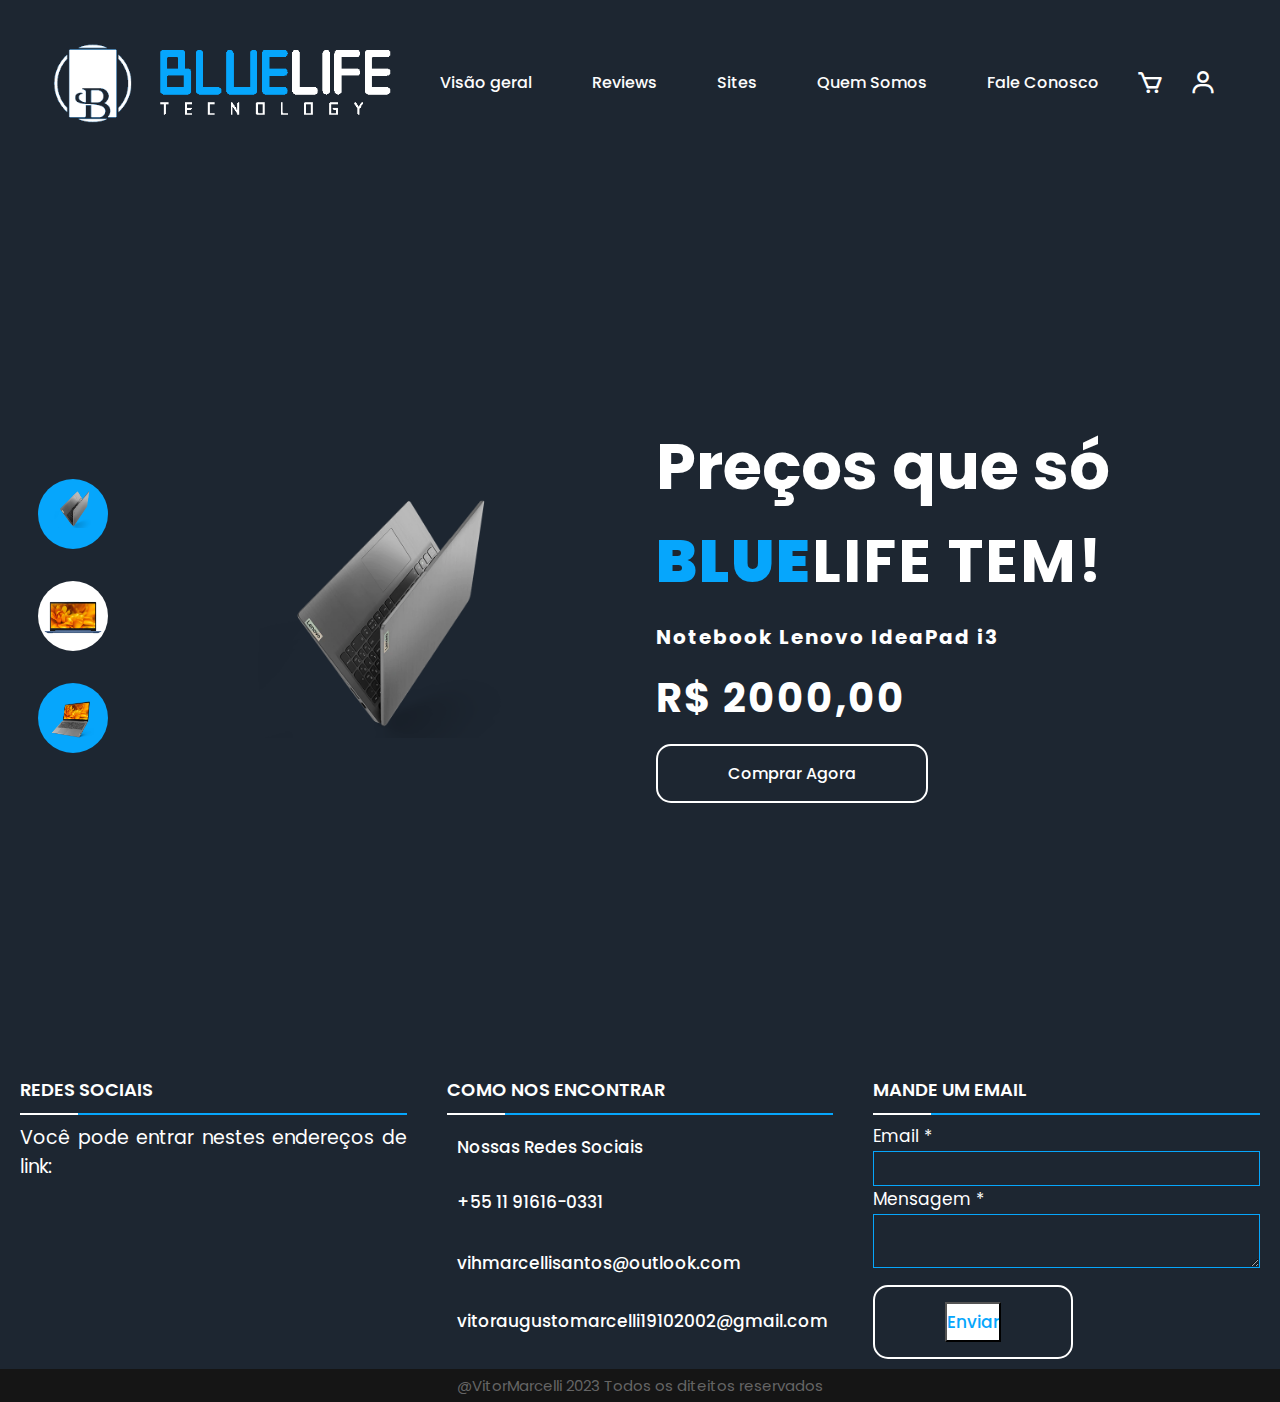
<file: index.html>
<!DOCTYPE html>
<html lang="en">
<head>
    <meta charset="UTF-8">
    <meta http-equiv="X-UA-Compatible" content="IE=edge">
    <meta name="viewport" content="width=device-width, initial-scale=1.0">
    <link rel="stylesheet"
    href="https://cdn.jsdelivr.net/npm/boxicons@latest/css/boxicons.min.css">
    <!-- or -->
    <link rel="stylesheet"
    href="https://unpkg.com/boxicons@latest/css/boxicons.min.css">
    <link rel="preconnect" href="https://fonts.googleapis.com">
    <link rel="preconnect" href="https://fonts.gstatic.com" crossorigin>
    <link href="https://fonts.googleapis.com/css2?family=Poppins:wght@300;400;500;600;700;800;900&display=swap" rel="stylesheet">
    <link rel="stylesheet" href="css/style.css">
    
    <title>BLUELIFE TECNOLOGY</title>
</head>
<body>

    <nav class="menu">
        <a href="#" class="logo"><img class="blueimage2" src="img/b.PNG" alt=""><img class="blueimage" src="img/BLUE.png" alt="BLUELIFE"></a>

        <ul class="navegação">
            <li><a href="#home">Visão geral</a></li>
            <li><a href="#reviews">Reviews</a></li>
            <li><a href="#sites">Sites</a></li>
            <li><a href="#quemsomos">Quem Somos</a></li>
            <li><a href="#faleconosco">Fale Conosco</a></li>
        </ul><!--navegação-->

        <div class="header-icons">
            <i class='bx bx-cart'></i>
            <div id="menu"><i class='bx bx-user'></i></div>
        </div><!--header-icons-->
    </nav>

    <section class="home">
        <div class="home-img">
            <img src="img/product1.png" class="one">
        </div><!--home-img-->

        <div class="home-text">

            <h1 >Preços que só</h1> 
            <h2><strong class="bluestrong">BLUE</strong>LIFE TEM!</h2>
            <h4>Notebook Lenovo IdeaPad i3 </h4>
            <h3>R$ 2000,00</h3>
            <a href="#" class="btn">Comprar Agora</a>
            
        </div><!--home-text-->

        <div class="main">
            <div class="row">
                <li><img src="img/main1.png"  id="imgslider" onclick="slider('img/product1.png')"></li>
            </div><!--row-->
    
            <div class="row2">
                <li><img src="img/main2.png" id="imgslider" onclick="slider('img/product2.png')"></li>
            </div><!--row2-->
    
            <div class="row3">
                <li><img src="img/main3.png" id="imgslider" onclick="slider('img/product3.png')"></li>
            </div><!--row3-->
        </div><!--main-->
    </section><!--home-->



    <footer>
        <div class="main-content">
            <div class="left box">
                <h2 class="footer__texto"> Redes Sociais </h2>
                <div class="content">
                    <p class="footer__p">Você pode entrar nestes endereços de link:</p>
    
                    <div class="social">
                        <a href="https://github.com/VitorMarcelli" target="_blank"><span><i class="fab fa-github"></i></a></span>
                        <a href="https://br.linkedin.com/in/vitor-augusto-marcelli-ba4070220" target="_blank"><span><i class="fab fa-linkedin"></i></a></span>
                        <a href="" target="_blank"><span class="fab fa-instagram"></span></a>
                    </div>
                </div>
            </div>
            <!--left box-->
            <div class="center box">
                <h2 class="footer__texto">Como nos Encontrar</h2>
                <div class="content">
                    <div class="place">
                        <span class="fas fa-map-marker"></span>
                        <span class="text">Nossas Redes Sociais</span>
                    </div>
    
                    <div class="phone">
                        <span class="fas fas fa-phone-alt"></span>
                        <span class="text">+55 11 91616-0331</span>
                    </div>
    
                    <div class="email">
                        <span class="fas fa-envelope"></span>
                        <span class="text">vihmarcellisantos@outlook.com</span>
                    </div>
                    <div class="email" style="margin-top: 0.8em;">
                        <span class="fas fa-envelope"></span>
                        <span class="text">vitoraugustomarcelli19102002@gmail.com</span>
                    </div>
                </div>
            </div>
            <div class="right box">
                <h2 class="footer__texto">Mande um email</h2>
                <div class="content">
                    <form action="#">
                        <div class="email">
                            <div class="text text__email">Email *</div>
                            <input type="email" required>
                        </div>
                        <div class="msg">
                            <div class="text text__email">Mensagem *</div>
                            <textarea rows="2" cols="25" required></textarea>
                        </div>
                        <div class="btn">
                            <button type="submit">Enviar</button>
                    
                        </div>
                        
                    </form>
                </div>
            </div>
        </div>
        <!--main-content-->
        <div class="bottom">
            <div class="center">
                <span class="credit">@VitorMarcelli</span>
                <span class="far fa-copyright">2023 Todos os diteitos reservados</span>
            </div>
        </div>
    </footer>
     
    <script rel="stylesheet" src="js/scriptjs.js"></script>
  
    <script>
        function slider (anything){
            document.querySelector ('.one') .src = anything;
        };

       let menu = document.querySelector ('#menu-icon');
       let navbar = document.querySelector ('.navbar');

       menu.onclick = () => {
        menu.classList.toggle ('bx-x');
        navbar.classList.toggle ('open');
       }
    </script>
    
</body>
</html>
</file>
<file: css/style.css>
*{
    margin: 0;
    padding: 0;
    box-sizing: border-box;
    font-family: 'Poppins', sans-serif;
    text-decoration: none;
    list-style: none;
    
}


.bluestrong{
    color: #06A6FC;
}

.blueimage{
    width: 9em;
    
}

.blueimage2 
{
    width: 4em;
}

#imgslider{
    width: 100px;
    margin-top: 10px;
}

:root{
    --bg-color:var(--bg-color) #1d2631;
    --tex-color: #fff;
    --main-color: #06A6FC;
    --other-color: #fcfcfc;
    --h1-font: 4rem;
    --p-font: 1rem;
}


body{
    background-color:#1d2631 ;
    color: var(--tex-color);
}

nav{
    
    width: 100%;
    top: 0;
    right: 20px;
    
    z-index: 1000;
    display: flex;
    align-items: center;
    justify-content: space-between;
    padding: 30px 3%;

}


.logo{
    display: flex;
    align-items: center;
    color: var(--tex-color);
    font-size: 28px;
    font-weight: bold;
}

.logo i{
    color: var(--main-color);
    font-size: 32px;
    margin-right: 5px;
}

.navegação{
    display: flex;
}

.navegação a{
    color: var(--other-color);
    font-size: var(--p-font);
    font-weight: 500;
    margin: 0 30px;
    transition: a .55s ease;
}

.navegação a:hover{
    color: var(--main-color);

}


.header-icons{
    display: flex;
    align-items: center;
}

#menu{
    font-size: 35px;
    color: var(--tex-color);
    z-index: 10001;
    cursor: pointer;
}

.header-icons i{
    margin-right: 25px;
    font-size: 28px;
    cursor: pointer;
    transition: all .5s ease;
}

.header-icons i:hover{
    transform: translateY(-5px);
    color: var(--main-color);
}


.section{

    padding: 0 15%;
}
.home{
    position: relative;
    height: 100vh;
    width: 100%;
    display: grid;
    grid-template-columns: repeat(2, 1fr);
    align-items: center;
    gap: 2rem;
    top: 0em;
}



.home-text h1{
    font-size: var(--h1-font);
    line-height: 1.2;
    margin-bottom: 10px;
}

.home-text h5{
    color: #ffffff99;
    font-size: 14px;
    font-weight: 400;
    margin-bottom: 60px;
}

.home-text h2{
    font-size: 60px;
    font-weight: 700;
    letter-spacing: 2px;
    margin-bottom: 16px;
}

.home-text h3{
    font-size: 40px;
    font-weight: 700;
    letter-spacing: 2px;
    margin-bottom: 16px;
}

.home-text h4{
    font-size: 20px;
    font-weight: 700;
    letter-spacing: 2px;
    margin-bottom: 16px;
}


.home-img img{
    max-width: 100%;
    width: 28rem;
    height: auto;
    margin-left: 25%;
}



.btn{
    border-radius: 15px;
    display: inline-block;
    padding: 15px 70px;
    font-size: 16px;
    font-weight: 500;
    background: transparent;
    border: solid 2px var(--tex-color);
    transition: all.55 ease;
    color: #fff;
}

.btn:hover{
    background-color: #06A6FC;
    border: 2px solid var(--tex-color);
    color: #fff;
}

.main{
    position: absolute;
    top: 50%;
    left: 3%;
    transform: translateY(-50%);
    display: flex;
    flex-direction: column;
    justify-content: center;
    align-items: center;
    gap: 2rem;
}



.main li img{
    width: 50px;
    height: auto;
    max-width: 100%;
}

.row{
    background: var(--main-color);
    height: 70px;
    width: 70px;
    border-radius: 50%;
    justify-content: center;
    transition: all.55s ease;
    cursor: pointer;
    display: inline-flex;
}

.row:hover {
    transform: translateY(-8px);

}

.row2{
    background: #fff;
    height: 70px;
    width: 70px;
    border-radius: 50%;
    display: inline-flex;
    align-items: center;
    justify-content: center;
    transition: all.55s ease;
    cursor: pointer;
}

.row2:hover{
    transform: translateY(-8px);
}

.row3{
    background: #06A6FC;
    height: 70px;
    width: 70px;
    border-radius: 50%;
    display: inline-flex;
    align-items: center;
    justify-content: center;
    transition: all.55s ease;
    cursor: pointer;

}

.row3:hover{
    transform: translateY(-8px);
}

footer{
    /* position: fixed; */
    bottom: 0px;
    width: 100%;
   background-image: linear-gradient(to left,#1d2631  40%, #1d2631); 
}
.main-content{
    display: flex;
}
.main-content .box{
    flex-basis: 50%;
    padding: 10px 20px;
}
.box h2{
    font-size: 18px;
    font-weight: 600;
    text-transform: uppercase;
}
.box .content{
    margin: 20px 0 0 0;
    position: relative;
}
.box .content:after{
    position: absolute;
    content: '';
    width: 15%;
    height: 2px;
    background: #fff;
    top: -10px;
    
}

.footer__p{
    color: #fff;
    font-size: 19px;
}

.footer__texto{
    color: white;
}

.text{
    color: #fff;
}



.email{
    margin-top: 1em;
}





.box .content:before{
    position: absolute;
    content: '';
    height: 2px;
    width: 100%;
    background: #06A6FC;
    top: -10px;
}
.left .content .social{
    margin: 20px 0 0 0;
}
.left .content .social a{
    padding: 0 2px;
}
.left .content .social a span{
    width: 40px;
    height: 40px;
    background: #1a1a1a;
    text-align: center;
    line-height: 40px;
    border-radius: 5px;
    font-size: 18px;
    transition: 0.3s;
}
.left .content .social a span:hover{
    background: #808080;
}
.left .content p{
    text-align: justify;
}
.center .content .fas{
    font-size: 23px;
    background: white;
    width: 45px;
    height: 45px ;
    line-height: 45px;
    text-align: center;
    border-radius: 50%;
    transition: 0.3s;
    cursor: pointer;
}
.center .content .fas:hover{
    background: #808080;
}
.center .content .text{
    font-size: 17px;
    font-weight: 500;
    padding-left: 10px;
}
.center .content .phone{
    margin: 10px 0;
}
.center .content .msg{
    margin-top: 10px;
}
.right form input, .right form textarea{
    width: 100%;
    font-size: 17px;
    background: #1d2631;
    padding-left: 10px;
    border: 1px solid #06A6FC;
    color: white;
    
}
.right form input{
    height: 35px;
}
.right form input:focus,
.right form textarea:focus{
    /* outline-color: #3498db; */
}
.right form .text{
    font-size: 17px;
    margin-bottom: 2px;
    color: #fff;
}
.right form .btn{
    margin-top: 10px;
}
.right form .btn button{
    height: 40px;
    width: 100%;
    background: white;
    color: #06A6FC;
    font-size: 17px;
    font-weight: 500;
    cursor: pointer;
    transition: .3s;

}
.right form .btn button:hover{
    background: #808080;
}
.bottom .center{
    padding: 5px;
    font-size: 15px;
    background: #151515;
    text-align: center;
}
.bottom .center span{
    color: #656565;
}
.bottom .center a{
    
    text-decoration: none;
}
.bottom .center a:hover{
    text-decoration: underline;
}
</file>
